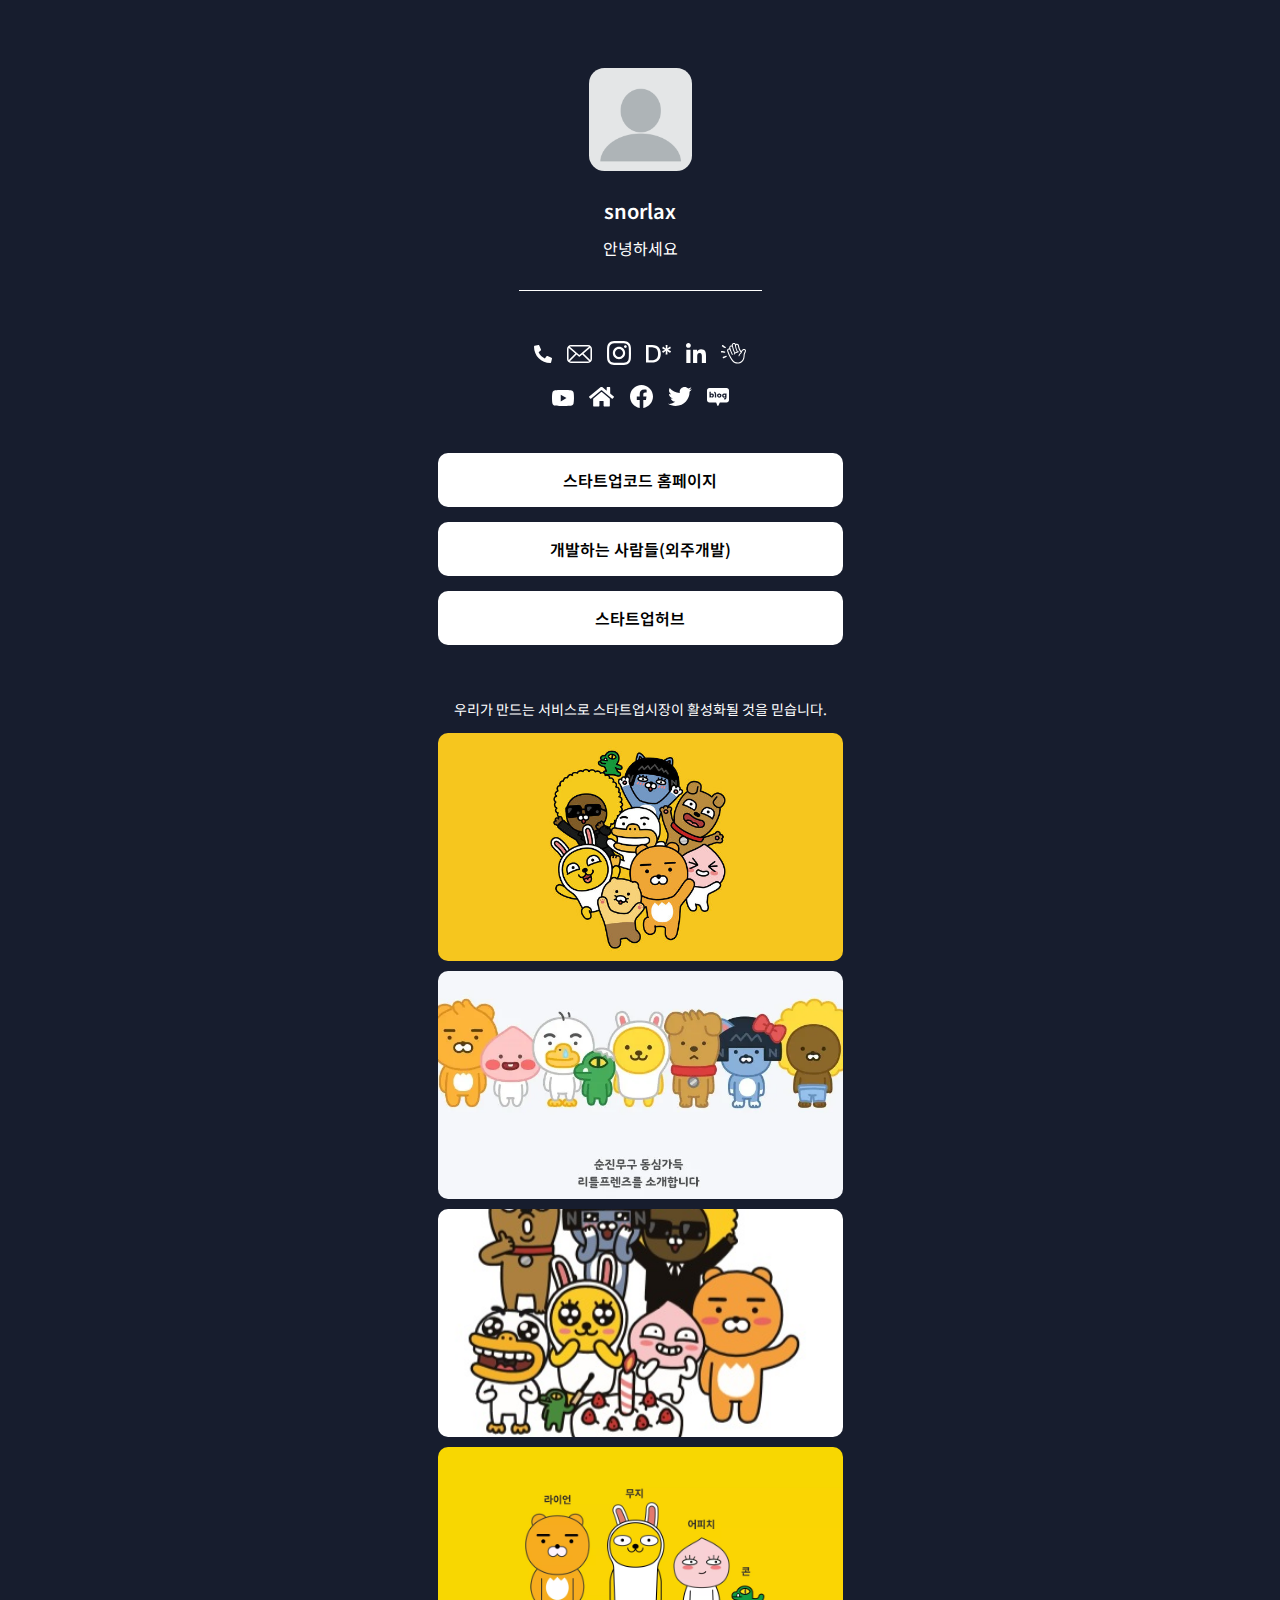
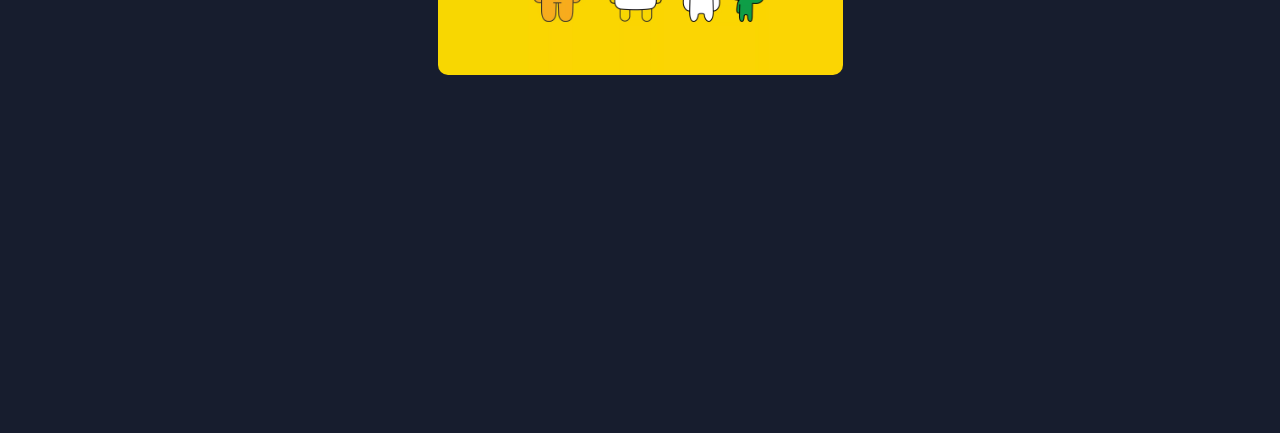
<file: pages/littly/index.html>
<!DOCTYPE html>
<html lang="kr">
  <head>
    <meta charset="UTF-8" />
    <meta name="viewport" content="width=device-width, initial-scale=1.0" />

    <link rel="stylesheet" type="text/css" href="index.css" />
    <!-- 아래 "프로젝트 이름"을 자기 자신의 이름으로 변경 -->
    <title>snorlax</title>
  </head>
  <body>
    <section class="wrap">
      <article class="profile">
        <img class="image" src="/images/profile_img.webp" />
        <h1 class="name">snorlax</h1>
        <p class="description">안녕하세요</p>
      </article>

      <hr class="horizontal-rule" />

      <article class="external">
        <a id="phone" class="link" href="tel:01077217430">
          <img src="/images/logo/telephone.svg" />
        </a>
        <a id="email" class="link" href="mailto:contact@startupcode.kr">
          <img src="/images/logo/email.svg" />
        </a>
        <a
          id="instagram"
          class="link"
          href="https://www.instagram.com/"
          target="_blank"
        >
          <img src="/images/logo/instagram.svg" />
        </a>
        <a
          id="disquiet"
          class="link"
          href="https://disquiet.io"
          target="_blank"
        >
          <img src="/images/logo/disquiet.svg" />
        </a>
        <a
          id="linkedin"
          class="link"
          href="https://www.linkedin.com/"
          target="_blank"
        >
          <img src="/images/logo/linkedin.svg" />
        </a>
        <a id="clubhouse" class="link" href="https://clubhouse.com">
          <img src="/images/logo/clubhouse.svg" />
        </a>
        <a
          id="youtube"
          class="link"
          href="https://youtube.co.kr"
          target="_blank"
        >
          <img src="/images/logo/youtube.svg" />
        </a>
        <a id="home" class="link" href="https://startupcode.kr" target="_blank">
          <img src="/images/logo/home.svg" />
        </a>
        <a
          id="facebook"
          class="link"
          href="https://facebook.co.kr"
          target="_blank"
        >
          <img src="/images/logo/facebook.svg" />
        </a>
        <a id="twitter" class="link" href="https://twitter.com" target="_blank">
          <img src="/images/logo/twitter.svg" />
        </a>
        <a id="naver" class="link" href="https://naver.co.kr" target="_blank">
          <img src="/images/logo/naverblog.svg" />
        </a>
      </article>

      <article class="buttons">
        <a class="button" href="https://startupcode.kr" target="_blank"
          >스타트업코드 홈페이지</a
        >
        <a class="button" href="https://devpeople.kr" target="_blank"
          >개발하는 사람들(외주개발)</a
        >
        <a class="button" href="https://startuphub.kr" target="_blank"
          >스타트업허브</a
        >
      </article>

      <article class="text">
        <p class="small">
          우리가 만드는 서비스로 스타트업시장이 활성화될 것을 믿습니다.
        </p>
      </article>

      <article class="photo">
        <img src="/images/photo/photo_1.jpeg" />
        <img src="/images/photo/photo_2.webp" />
        <img src="/images/photo/photo_3.jpeg" />
        <img src="/images/photo/photo_4.webp" />
      </article>

      <article class="youtube">
        <iframe
          src="https://www.youtube.com/embed/63oiEoKbZRw?controls=0"
          title="YouTube video player"
          frameborder="0"
          allow="accelerometer; autoplay; clipboard-write; encrypted-media; gyroscope; picture-in-picture; web-share"
          allowfullscreen
        ></iframe>
      </article>
    </section>
  </body>
</html>
</file>
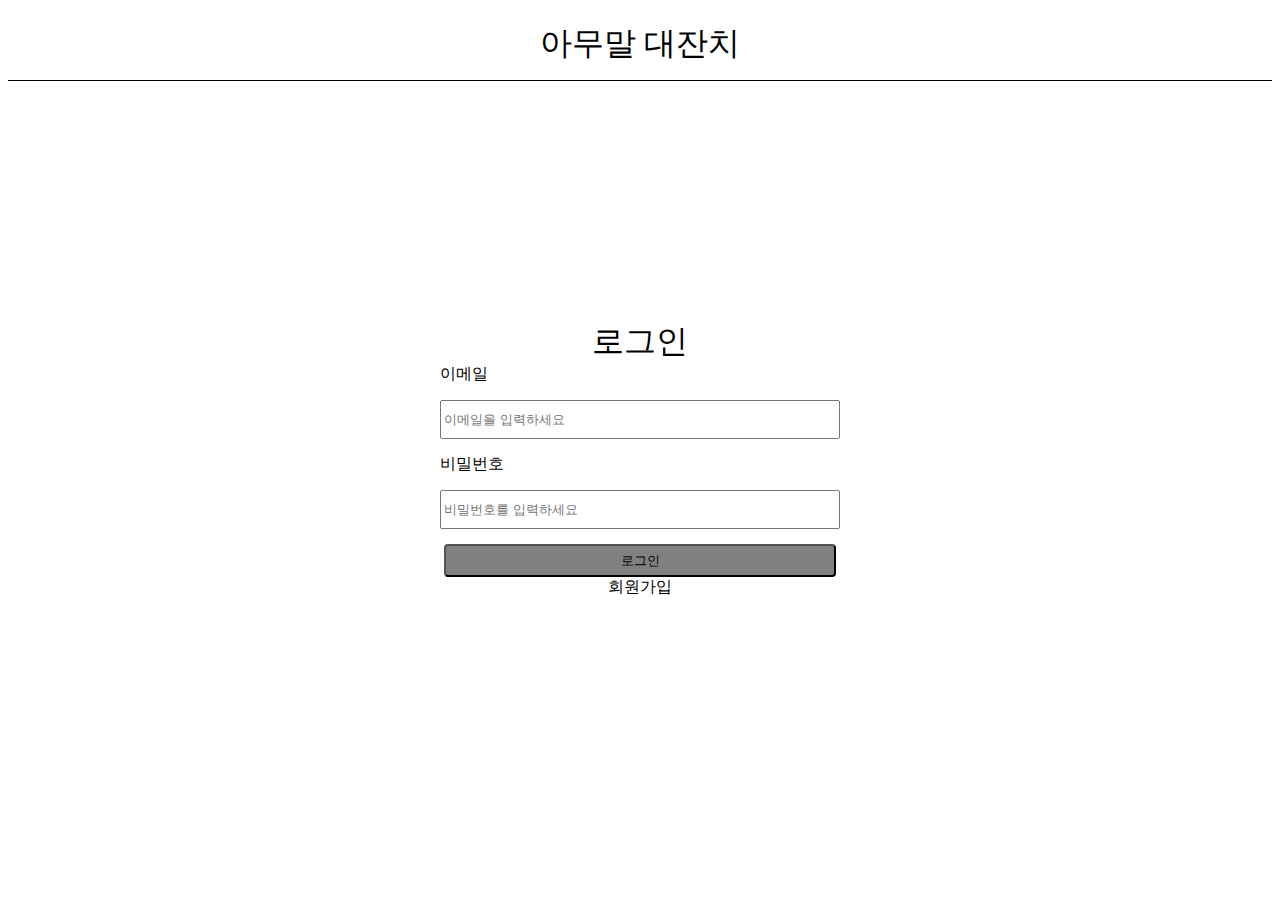
<file: pages/login/index.html>
<!doctype html>
<html lang="en">
  <head>
    <meta charset="UTF-8" />
    <meta name="viewport" content="width=device-width, initial-scale=1.0" />
    <title>Document</title>
    <link rel="stylesheet" href="../style.css" />
    <link rel="stylesheet" href="./style.css" />
  </head>
  <body>
    <header class="login-header">아무말 대잔치</header>
    <article class="login-article">
      <section class="login-box">
        <div style="display: flex; justify-content: center; font-size: 32px">
          로그인
        </div>
        <!-- <div class="login-input"> -->
        <div>
          <label for="email">이메일</label>
          <input
            class="login-input"
            id="email"
            type="email"
            placeholder="이메일을 입력하세요"
          />
          <span id="emailError"></span>
        </div>

        <div>
          <label for="password">비밀번호</label>
          <input
            class="login-input"
            id="password"
            type="password"
            placeholder="비밀번호를 입력하세요"
          />
          <span id="passwordError"></span>
        </div>
        <!-- </div> -->
        <button onclick="login()" id="login-btn" class="login-btn">
          로그인
        </button>
        <div onclick="location.href=`../sign/index.html`">회원가입</div>
      </section>
    </article>
  </body>
</html>

<script>
  let isValidEmail = false;
  let isValidPassWord = false;

  function changeLoginBtn() {
    let loginBtn = document.getElementById("login-btn");

    if (isValidEmail && isValidPassWord) {
      loginBtn.style.backgroundColor = "#aca0eb";
    } else {
      loginBtn.style.backgroundColor = "gray";
    }
  }

  document.getElementById("login-btn").addEventListener("click", () => {
    let email = document.getElementById("email").value;
    let password = document.getElementById("password").value;

    fetch("../../data/user.json")
      .then((res) => {
        return res.json();
      })
      .then((user) => {
        if (user.email == email && user.password == password) {
          alert("로그인 성공");
          location.href = "../community/list/index.html";
        } else {
          alert("사용자 email과 password가 일치하지 않습니다.");
        }
      });

    // if (validEmail(email) && validPassword(password)) {
    //   alert("로그인 완료");
    //   location.href = "../community/list/index.html";
    // }
  });

  document.getElementById("email").addEventListener("input", () => {
    const emailInput = document.getElementById("email");
    const emailError = document.getElementById("emailError");

    if (validEmail(emailInput.value)) {
      emailError.textContent = "";
    } else {
      emailError.textContent = "*이메일 주소가 유효하지 않습니다.*";
      emailInput.focus();
    }
    changeLoginBtn();
  });

  document.getElementById("password").addEventListener("input", () => {
    const passwordInput = document.getElementById("password");
    const passwordError = document.getElementById("passwordError");

    if (!validPassword(passwordInput.value)) {
      passwordError.textContent =
        "*비밀번호는 8자 이상, 영대소문자, 숫자, 특수문자를 포함해야 합니다.*";
      passwordInput.focus();
    } else {
      passwordError.textContent = "";
    }
    changeLoginBtn();
  });

  function validEmail(email) {
    const emailPattern = /^[a-zA-Z0-9._-]+@[a-zA-Z0-9.-]+\.[a-zA-Z]{2,}$/;
    if (!emailPattern.test(email)) {
      isValidEmail = false;
      return false;
    }
    isValidEmail = true;
    return true;
  }

  function validPassword(password) {
    if (password.length < 8) {
      return (isValidPassWord = false);
      // return false;
    }

    const containsAlphabet = /[a-zA-Z]/.test(password);
    const containsDigit = /[0-9]/.test(password);
    const containsSpecial = /[!@#$%^&*()\-_=+{};:,<.>]/.test(password);

    if (!containsAlphabet || !containsDigit || !containsSpecial) {
      isValidPassWord = false;
      return false;
    }

    isValidPassWord = true;
    return true;
  }
</script>
</file>
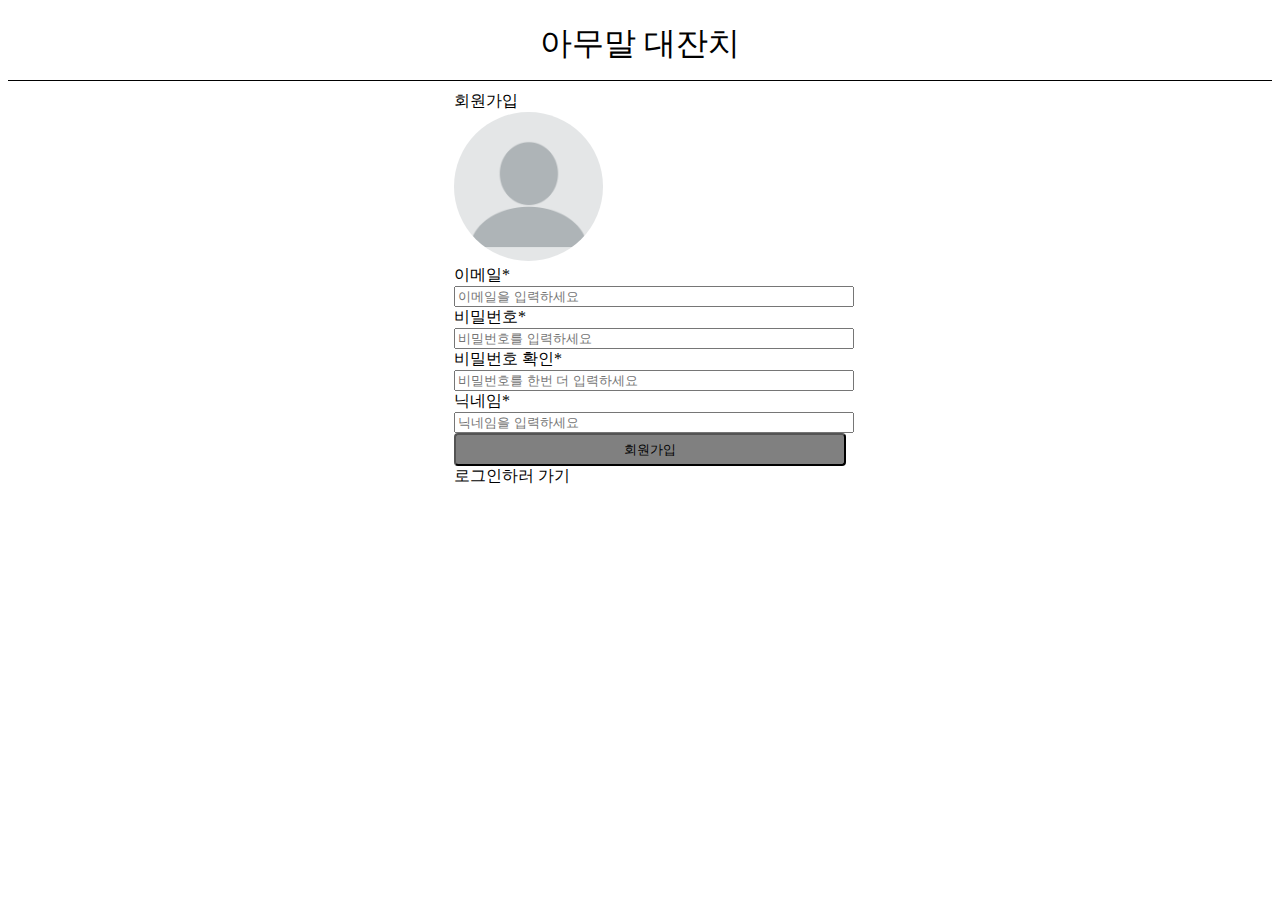
<file: pages/sign/index.html>
<!doctype html>
<html lang="en">
  <head>
    <meta charset="UTF-8" />
    <meta name="viewport" content="width=device-width, initial-scale=1.0" />
    <title>Document</title>
    <link rel="stylesheet" href="./style.css" />
    <link rel="stylesheet" href="../style.css" />
  </head>
  <body>
    <header class="login-header">아무말 대잔치</header>
    <article class="sign-body">
      <section class="sign-box">
        <div>회원가입</div>
        <div class="sign-profile">
          <img
            class="sign-profile-img"
            width="149px"
            src="/images/profile_img.webp"
          />
        </div>
        <div class="sign-input">
          <div>
            <label for="email">이메일*</label>
            <input
              class="sign-input-box"
              id="email"
              type="email"
              placeholder="이메일을 입력하세요"
            />
            <span id="emailError"></span>
          </div>
          <div>
            <label for="password">비밀번호*</label>
            <input
              class="sign-input-box"
              id="password"
              type="password"
              placeholder="비밀번호를 입력하세요"
            />
            <span id="passwordError"></span>
          </div>
          <div>
            <label for="confirm">비밀번호 확인*</label>
            <input
              class="sign-input-box"
              id="confirm"
              type="password"
              placeholder="비밀번호를 한번 더 입력하세요"
            />
            <span id="confirmError"></span>
          </div>
          <div>
            <label for="nickname">닉네임*</label>
            <input
              class="sign-input-box"
              id="nickname"
              placeholder="닉네임을 입력하세요"
            />
            <span id="nicknameError"></span>
          </div>
          <button id="sign-btn" class="sign-btn">회원가입</button>
        </div>
        <div onclick="location.href=`../login/index.html`">로그인하러 가기</div>
      </section>
    </article>
  </body>
</html>

<script>
  // const fileSystem = require("fs");

  let isValidEmail = false;
  let isValidPassWord = false;
  let isValidNickname = false;
  let isSamePassword = false;
  let isPossibleSingUp = false;

  function changeSignBtn() {
    let signBtn = document.getElementById("sign-btn");

    if (isValidEmail && isValidPassWord && isSamePassword && isValidNickname) {
      signBtn.style.backgroundColor = "#aca0eb";
      isPossibleSingUp = true;
    } else {
      signBtn.style.backgroundColor = "gray";
      isPossibleSingUp = false;
    }
  }

  document.getElementById("sign-btn").addEventListener("click", () => {
    if (!isPossibleSingUp) {
      return;
    }

    let email = document.getElementById("email").value;
    let password = document.getElementById("password").value;
    let nickname = document.getElementById("nickname").value;
    // fileSystem.writeFileSync(
    //   "../../data/user.json",
    //   JSON.stringify({ email: email, password: password, nickname: nickname }),
    //   "utf8"
    // );
    alert("회원가입 완료");
    location.href = "../community/list/index.html";
    // fetch("../../data/user.json")
    //   .then((res) => {
    //     return res.json();
    //   })
    //   .then((user) => {
    //     if (user.email == email && user.password == password) {
    //       alert("로그인 성공");
    //       location.href = "../community/list/index.html";
    //     } else {
    //       alert("사용자 email과 password가 일치하지 않습니다.");
    //     }
    //   });
  });

  document.getElementById("email").addEventListener("input", () => {
    const emailInput = document.getElementById("email");
    const emailError = document.getElementById("emailError");

    if (validEmail(emailInput.value)) {
      emailError.textContent = "";
    } else {
      emailError.textContent = "*이메일 주소가 유효하지 않습니다.*";
      emailInput.focus();
    }
    changeSignBtn();
  });

  document.getElementById("password").addEventListener("input", () => {
    const passwordInput = document.getElementById("password");
    const passwordError = document.getElementById("passwordError");

    if (!validPassword(passwordInput.value)) {
      passwordError.textContent =
        "*비밀번호는 8자 이상, 영어 소문자, 대문자, 숫자, 특수문자를 포함해야 합니다.*";
      passwordInput.focus();
    } else {
      passwordError.textContent = "";
    }
    validConfirm();
    changeSignBtn();
  });

  document.getElementById("confirm").addEventListener("input", () => {
    validConfirm();
    changeSignBtn();
  });

  document.getElementById("nickname").addEventListener("input", () => {
    const nicknameInput = document.getElementById("nickname");
    const nicknameError = document.getElementById("nicknameError");

    if (validNickname(nicknameInput.value)) {
      nicknameError.textContent = "";
      nicknameInput.focus();
    } else {
      nicknameError.textContent = "*닉네임은 2글자 이상 8글자 이하입니다.*";
    }
    changeSignBtn();
  });

  function validEmail(email) {
    const emailPattern = /^[a-zA-Z0-9._-]+@[a-zA-Z0-9.-]+\.[a-zA-Z]{2,}$/;
    if (!emailPattern.test(email)) {
      isValidEmail = false;
      return false;
    }
    isValidEmail = true;
    return true;
  }

  function validPassword(password) {
    if (password.length < 8) {
      isValidPassWord = false;
      return false;
    }

    const cotainsLower = /[a-z]/.test(password);
    const containsUpper = /[A-Z]/.test(password);
    const containsDigit = /[0-9]/.test(password);
    const containsSpecial = /[!@#$%^&*()\-_=+{};:,<.>]/.test(password);

    if (!cotainsLower || !containsUpper || !containsDigit || !containsSpecial) {
      isValidPassWord = false;
      return false;
    }

    isValidPassWord = true;
    return true;
  }

  function validNickname(nickname) {
    if (nickname.length < 2 || nickname.length > 8) {
      isValidNickname = false;
      return false;
    }
    isValidNickname = true;
    return true;
  }

  function validConfirm() {
    const passwordInput = document.getElementById("password");
    const passwordConfirm = document.getElementById("confirm");
    const confirmError = document.getElementById("confirmError");

    if (passwordInput.value == passwordConfirm.value) {
      isSamePassword = true;
      confirmError.textContent = "";
    } else {
      isSamePassword = false;
      confirmError.textContent = "*비밀번호가 일치하지 않습니다.*";
    }
  }
</script>
</file>
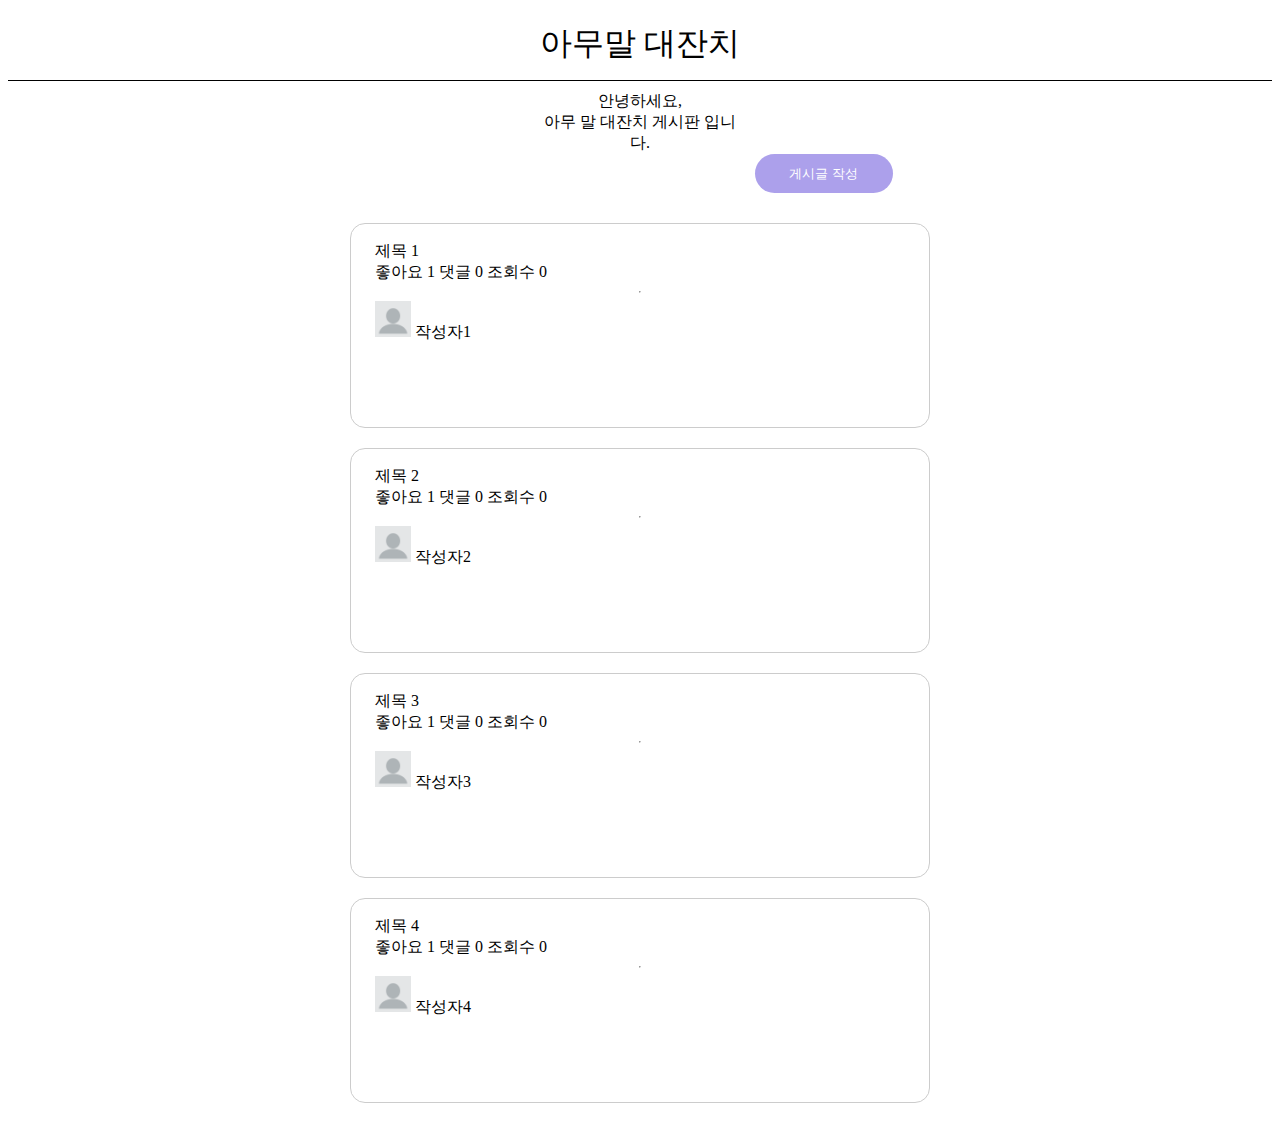
<file: pages/community/list/index.html>
<!doctype html>
<html lang="en">
  <head>
    <meta charset="UTF-8" />
    <meta name="viewport" content="width=device-width, initial-scale=1.0" />
    <title>Document</title>
    <link rel="stylesheet" href="./style.css" />
    <link rel="stylesheet" href="../../style.css" />
  </head>
  <body>
    <header class="login-header">아무말 대잔치</header>
    <article class="community-body">
      <section class="welcome-ment">
        <div>안녕하세요,</div>
        <div>아무 말 대잔치 게시판 입니다.</div>
      </section>

      <button id="community-write-btn" class="community-write-btn">
        게시글 작성
      </button>
      <article id="community-list" class="community-list">
        <!-- <section id="community-list-item" class="community-list-item">
          <div>제목</div>
          <div>좋아요 0 댓글 0 조회수 0</div>
          <hr />
          <div class="user">
            <img width="36px" src="../../../images/profile_img.webp" />
            이름
          </div>
        </section>
        <section class="community-list-item">
          <div>제목</div>
          <div>좋아요 0 댓글 0 조회수 0</div>
          <hr />
          <div class="user">
            <img width="36px" src="../../../images/profile_img.webp" />
            이름
          </div>
        </section>
        <section class="community-list-item">
          <div>제목</div>
          <div>좋아요 0 댓글 0 조회수 0</div>
          <hr />
          <div class="user">
            <img width="36px" src="../../../images/profile_img.webp" />
            이름
          </div>
        </section>
        <section class="community-list-item">
          <div>제목</div>
          <div>좋아요 0 댓글 0 조회수 0</div>
          <hr />
          <div class="user">
            <img width="36px" src="../../../images/profile_img.webp" />
            이름
          </div>
        </section> -->
      </article>
    </article>

    <article class="login-article"></article>
  </body>
</html>

<script>
  let items = [
    {
      id: 1,
      title: "제목 1",
      date: "2021-01-01 00:00:00",
      state: { likes: 1, comments: 0, views: 0 },
      writer: { name: "작성자1", profile: "profilePath" },
    },
    {
      id: 2,
      title: "제목 2",
      date: "2021-01-01 00:00:00",
      state: { likes: 1, comments: 0, views: 0 },
      writer: { name: "작성자2", profile: "profilePath" },
    },
    {
      id: 3,
      title: "제목 3",
      date: "2021-01-01 00:00:00",
      state: { likes: 1, comments: 0, views: 0 },
      writer: { name: "작성자3", profile: "profilePath" },
    },
    {
      id: 4,
      title: "제목 4",
      date: "2021-01-01 00:00:00",
      state: { likes: 1, comments: 0, views: 0 },
      writer: { name: "작성자4", profile: "profilePath" },
    },
  ];

  let itemList = document.getElementById("community-list");
  items.forEach((a) => {
    const section = document.createElement("section");
    section.id = "item" + a.id;
    section.classList.add("community-list-item");
    // section.onclick = getDetail(a.id);

    section.innerHTML = `
      <div>${a.title}</div>
      <div>좋아요 ${a.state.likes} 댓글 ${a.state.comments} 조회수 ${a.state.views}</div>
      <hr />
      <div class="user">
        <img width="36px" src="../../../images/profile_img.webp" />
        ${a.writer.name}
      </div>
    `;

    itemList.append(section);
    document.getElementById("item" + a.id).addEventListener("click", () => {
      localStorage.setItem("itemId", a.id);
      location.href = "../detail/index.html";
    });
  });

  document
    .getElementById("community-write-btn")
    .addEventListener("click", () => {
      location.href = "../post/index.html";
    });

  function getDetail(id) {
    location.href = "../detail/index.html";
  }
</script>
</file>
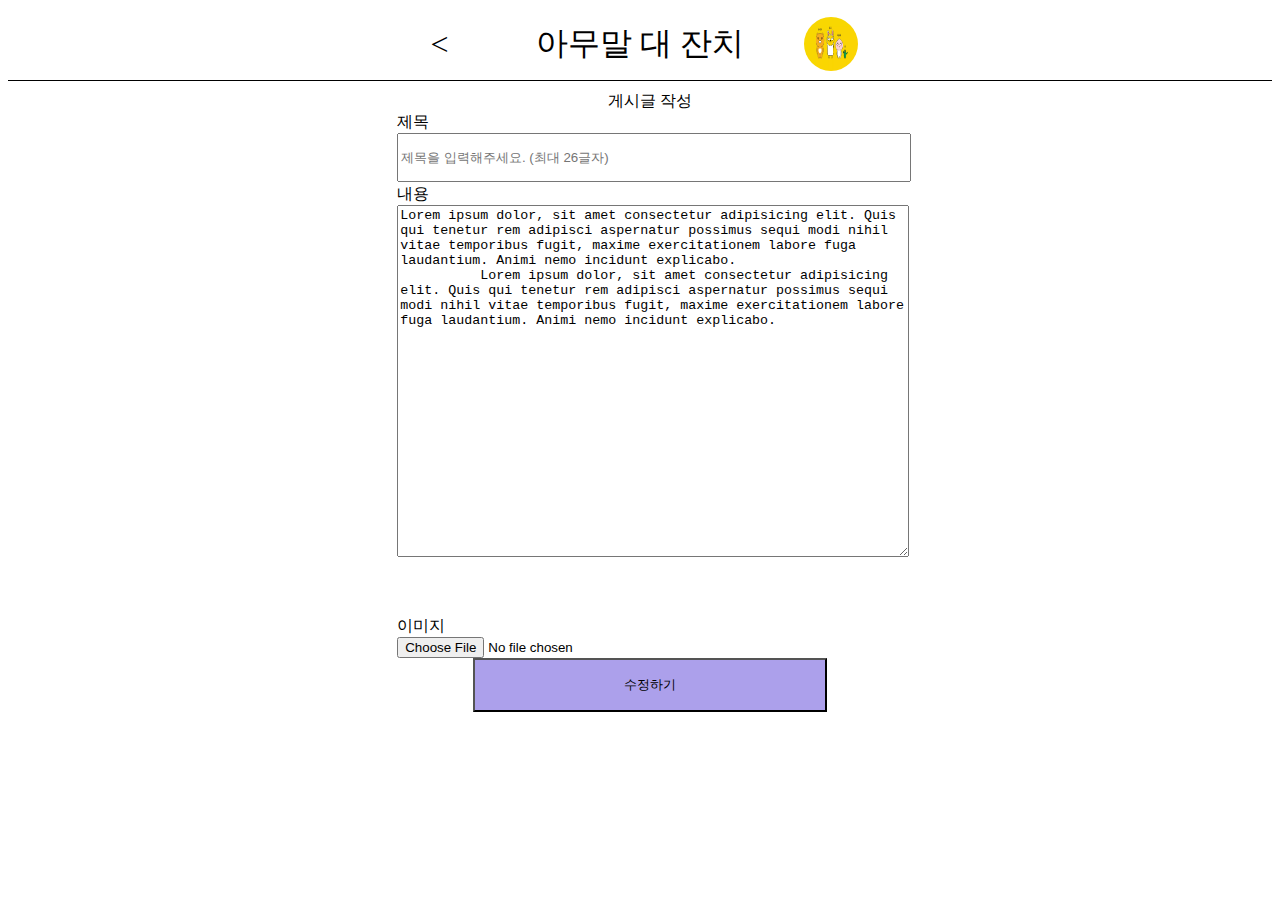
<file: pages/community/modify/index.html>
<!DOCTYPE html>
<html lang="en">
  <head>
    <meta charset="UTF-8" />
    <meta name="viewport" content="width=device-width, initial-scale=1.0" />
    <title>Document</title>
    <link rel="stylesheet" href="./style.css" />
    <link rel="stylesheet" href="../../style.css" />
  </head>
  <body>
    <header class="login-header">
      아무말 대 잔치
      <div class="back-btn"><</div>
      <img class="mypage-icon" src="../../../images/photo/photo_4.webp" />
    </header>
    <article class="post-body">
      <section class="post-box">
        <div style="text-align: center">게시글 작성</div>
        <section class="post-title">
          <div>제목</div>
          <input placeholder="제목을 입력해주세요. (최대 26글자)" />
        </section>
        <section class="post-content">
          <div>내용</div>
          <textarea>
Lorem ipsum dolor, sit amet consectetur adipisicing elit. Quis qui tenetur rem adipisci aspernatur possimus sequi modi nihil vitae temporibus fugit, maxime exercitationem labore fuga laudantium. Animi nemo incidunt explicabo.
          Lorem ipsum dolor, sit amet consectetur adipisicing elit. Quis qui tenetur rem adipisci aspernatur possimus sequi modi nihil vitae temporibus fugit, maxime exercitationem labore fuga laudantium. Animi nemo incidunt explicabo.
          </textarea>
        </section>
        <section class="post-package">
          <div>이미지</div>
          <input type="file" style="cursor: pointer" />
          <button>수정하기</button>
        </section>
      </section>
    </article>

    <article class="login-article"></article>
  </body>
</html>
</file>
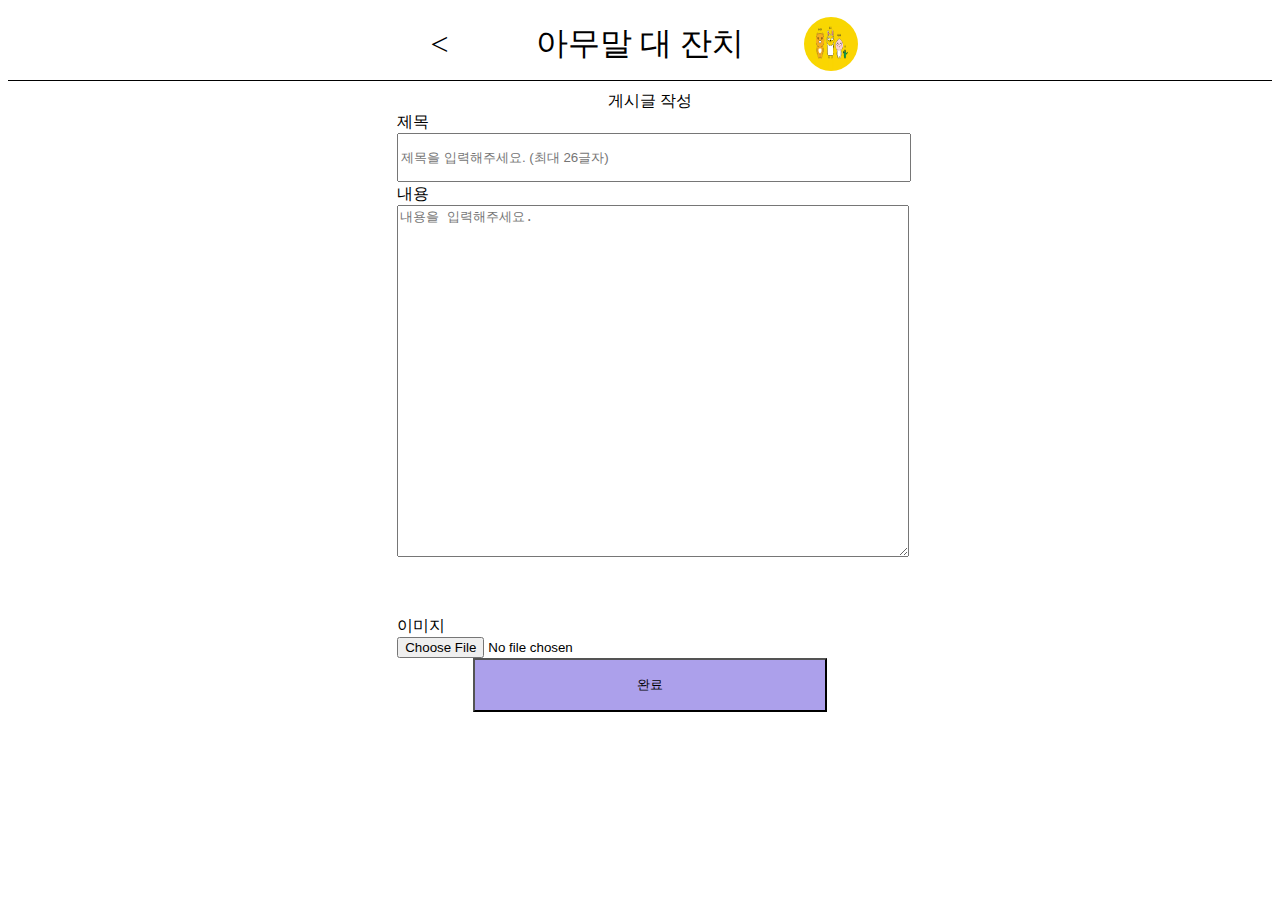
<file: pages/community/post/index.html>
<!doctype html>
<html lang="en">
  <head>
    <meta charset="UTF-8" />
    <meta name="viewport" content="width=device-width, initial-scale=1.0" />
    <title>Document</title>
    <link rel="stylesheet" href="./style.css" />
    <link rel="stylesheet" href="../../style.css" />
  </head>
  <body>
    <header class="login-header">
      아무말 대 잔치
      <div class="back-btn"><</div>
      <img class="mypage-icon" src="../../../images/photo/photo_4.webp" />
    </header>
    <article class="post-body">
      <section class="post-box">
        <div style="text-align: center">게시글 작성</div>
        <section class="post-title">
          <div>제목</div>
          <input
            maxlength="26"
            placeholder="제목을 입력해주세요. (최대 26글자)"
          />
        </section>
        <section class="post-content">
          <div>내용</div>
          <textarea placeholder="내용을 입력해주세요."></textarea>
        </section>
        <section class="post-package">
          <div>이미지</div>
          <input type="file" style="cursor: pointer" />
          <button>완료</button>
        </section>
      </section>
    </article>

    <article class="login-article"></article>
  </body>
</html>
</file>
<file: pages/littly/index.css>
/* 폰트 추가 */
@import url("https://fonts.googleapis.com/css2?family=Montserrat:wght@700&family=Noto+Sans+KR:wght@100;300;400;500;700;900&display=swap");

/* 페이지 설정 */
body {
  display: flex;
  justify-content: center;
  background-color: #171d2e;
  font-family: "Noto Sans KR", sans-serif;
}
.wrap {
  display: flex;
  flex-direction: column;
  width: 100%;
  max-width: 405px;
  background-color: transparent;
  padding: 60px 0;
}

/* 프로필 이미지, 이름, 간단 설명 설정*/
.profile {
  display: flex;
  flex-direction: column;
  align-items: center;
}

.profile .image {
  width: 103px;
  height: 103px;
  border-radius: 15%;
  margin-bottom: 25px;
}

.profile .name,
.description {
  margin: 0;
  padding: 0;
  color: #fff;
}

.profile .name {
  font-weight: 600;
  font-size: 20px;
  line-height: 30px;
  margin-bottom: 10px;
}
.profile .description {
  font-weight: 400;
  font-size: 16px;
  line-height: 24px;
}

/* 가로줄 구분선 */
.horizontal-rule {
  width: 60%;
  height: 1px;
  border: 0;
  background-color: #fff;
  margin: 30px auto 50px;
}

/* 외부 링크 (전화번호, 이메일, 인스타 등..) */
.external {
  display: flex;
  flex-direction: row;
  justify-content: center;
  align-items: center;
  flex-wrap: wrap;
  max-width: 60%;
  margin: 0 auto;
  gap: 15px;
}
.external .link {
  cursor: pointer;
}

/* 버튼 */
.buttons {
  padding: 40px 0;
  display: flex;
  flex-direction: column;
  row-gap: 15px;
  justify-content: center;
  align-items: center;
}

.buttons .button {
  width: 100%;
  height: 54px;

  display: flex;
  justify-content: center;
  align-items: center;

  background-color: #fff;
  border-radius: 10px;

  text-decoration: none;
  color: #000;
  font-weight: 600;
  font-size: 16px;
}

/* 텍스트 */
.text {
  color: #ffffff;
  text-align: center;
}
.text .small {
  font-size: 14px;
}
.text .big {
  font-size: 20px;
  font-weight: 700;
}

/* 사진 */
.photo {
  display: flex;
  flex-direction: column;
  row-gap: 10px;
}

.photo img {
  width: 100%;
  height: 228px;

  object-fit: cover;
  border-radius: 10px;
}

/* 유튜브 */
.youtube {
  width: 100%;
  height: 230px;
  padding: 30px 0;
}
.youtube iframe {
  width: 100%;
  height: 100%;
  border-radius: 10px;
}
</file>
<file: pages/style.css>
.login-header {
  display: flex;
  flex-direction: column;
  justify-content: center;
  height: 8vh;
  text-align: center;
  font-size: 32px;
  border-bottom: 1px solid black;
}

span {
  color: red;
}
button {
  cursor: pointer;
}
</file>
<file: pages/login/style.css>
.login-article {
  display: flex;
  width: 100%;
  height: 92vh;
  /* background-color: aqua; */
}

.login-box {
  display: flex;
  flex-direction: column;
  align-items: center;
  margin: auto auto;
  /* margin-top: 264px; */
  padding: 10px;
  width: 392px;
  height: 350px;
  /* background-color: aqua; */
}

.login-input {
  width: 392px;
  height: 33px;
  margin: 15px 0;
  /* background-color: aqua; */
  /* justify-content: space-between; */
}

/* .login-input-box {
  width: 355px;
  height: 33px;
  margin: 15px 0;
} */

.login-btn {
  width: 100%;
  height: 33px;
  background-color: gray;
  border-radius: 4px;
}

button {
  cursor: pointer;
}

span {
  color: red;
}
</file>
<file: pages/sign/style.css>
.sign-body {
  display: flex;
  flex-direction: column;
  align-items: center;
  padding: 10px;
  width: 100%;
  height: 100%;
  /* background-color: aqua; */
}

.sign-profile-img {
  border-radius: 50%;
}

.sign-input {
  display: flex;
  flex-direction: column;
  width: 392px;
}

.sign-input-box {
  width: 100%;
}

.sign-btn {
  width: 100%;
  height: 33px;
  background-color: gray;
  border-radius: 4px;
}
.back-btn {
  position: absolute;
  margin-left: 500px;
}
</file>
<file: pages/community/list/style.css>
.community-body {
  display: flex;
  flex-direction: column;
  align-items: center;
  padding: 10px;
  width: 40%;
  height: 100%;
  margin: 0 auto;
  /* background-color: aqua; */
}

.welcome-ment {
  width: 40%;
  text-align: center;
}

.community-write-btn {
  width: 138px;
  height: 39px;
  border-radius: 20px;
  border: none;
  background-color: #aca0eb;
  color: white;
  align-self: flex-end;
}

.community-list {
  display: flex;
  flex-direction: column;
  width: 600px;
  margin-top: 20px;
}

.community-list-item {
  display: flex;
  flex-direction: column;
  border: 0.5px solid #cccccc;
  border-radius: 15px;
  box-shadow: 25%;
  padding: 17px 24px;
  margin: 10px;
  height: 169px;
}
</file>
<file: pages/community/modify/style.css>
.mypage-icon {
  width: 6vh;
  height: 6vh;
  position: absolute;
  right: 33%;
  border-radius: 50%;
}

.post-body {
  display: flex;
  flex-direction: column;
  align-items: center;
  padding: 10px;
  width: 100%;
}

.post-box {
  width: 40%;
  height: 80vh;
}
.post-title {
  height: 10%;
}

.post-title input {
  width: 100%;
  height: 60%;
}

.post-content {
  height: 60%;
}
.post-content textarea {
  width: 100%;
  height: 80%;
  overflow: scroll;
}

.post-package {
  height: 15%;
}

.post-box button {
  width: 70%;
  height: 50%;
  margin-left: 15%;
  background-color: #aca0eb;
}

.back-btn {
  position: absolute;
  margin-left: 33%;
}

.horizontal-rule {
  width: 100%;
  border: 0.5px solid black;
  background-color: black;
  /* margin: 20px 0; */
}
</file>
<file: pages/community/post/style.css>
.mypage-icon {
  width: 6vh;
  height: 6vh;
  position: absolute;
  right: 33%;
  border-radius: 50%;
}

.post-body {
  display: flex;
  flex-direction: column;
  align-items: center;
  padding: 10px;
  width: 100%;
}

.post-box {
  width: 40%;
  height: 80vh;
}
.post-title {
  height: 10%;
}

.post-title input {
  width: 100%;
  height: 60%;
}

.post-content {
  height: 60%;
}
.post-content textarea {
  width: 100%;
  height: 80%;
}

.post-package {
  height: 15%;
}

.post-box button {
  width: 70%;
  height: 50%;
  margin-left: 15%;
  background-color: #aca0eb;
}

.back-btn {
  position: absolute;
  margin-left: 33%;
}

.horizontal-rule {
  width: 100%;
  border: 0.5px solid black;
  background-color: black;
  /* margin: 20px 0; */
}
</file>
